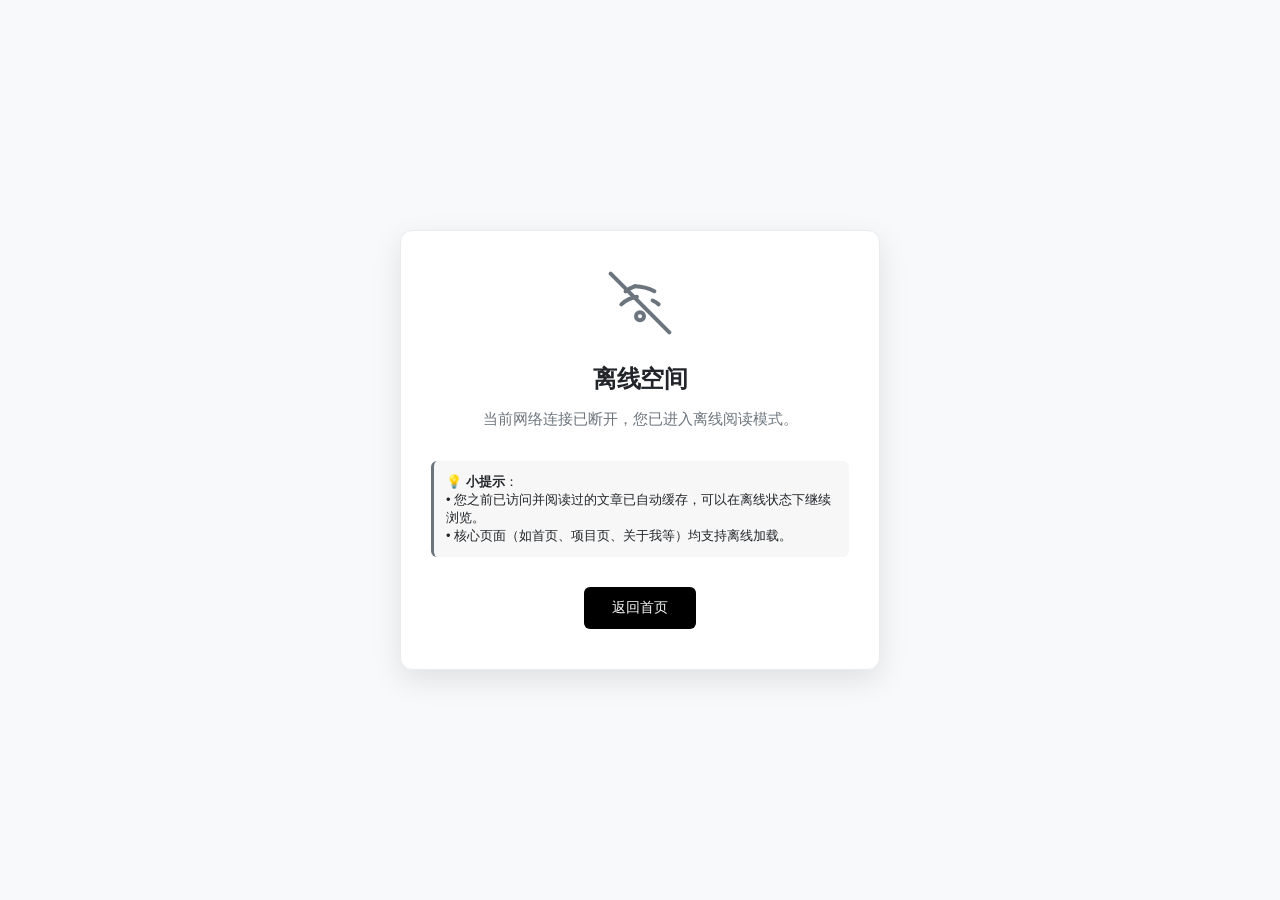
<file: static/offline.html>
<!DOCTYPE html>
<html lang="zh">
<head>
  <meta charset="UTF-8">
  <meta name="viewport" content="width=device-width, initial-scale=1.0">
  <title>离线空间 | Eon</title>
  <style>
    :root {
      --bg-color: #1d1e20;
      --text-color: #e3e3e3;
      --accent-color: #2e2e33;
      --border-color: #333333;
      --primary-color: #ffffff;
      --secondary-color: #999999;
    }

    @media (prefers-color-scheme: light) {
      :root {
        --bg-color: #f8f9fa;
        --text-color: #212529;
        --accent-color: #ffffff;
        --border-color: #e9ecef;
        --primary-color: #000000;
        --secondary-color: #6c757d;
      }
    }

    * {
      box-sizing: border-box;
      margin: 0;
      padding: 0;
    }

    body {
      font-family: -apple-system, BlinkMacSystemFont, "Segoe UI", Roboto, "Helvetica Neue", Arial, sans-serif;
      background-color: var(--bg-color);
      color: var(--text-color);
      display: flex;
      justify-content: center;
      align-items: center;
      min-height: 100vh;
      padding: 20px;
      transition: background-color 0.3s ease, color 0.3s ease;
    }

    .container {
      max-width: 480px;
      width: 100%;
      text-align: center;
      background-color: var(--accent-color);
      border: 1px solid var(--border-color);
      border-radius: 12px;
      padding: 40px 30px;
      box-shadow: 0 10px 30px rgba(0, 0, 0, 0.1);
    }

    .icon {
      margin-bottom: 24px;
      color: var(--secondary-color);
      display: inline-block;
      animation: pulse 2s infinite ease-in-out;
    }

    @keyframes pulse {
      0%, 100% { opacity: 0.6; transform: scale(1); }
      50% { opacity: 1; transform: scale(1.05); }
    }

    h1 {
      font-size: 24px;
      font-weight: 600;
      margin-bottom: 12px;
      letter-spacing: -0.5px;
    }

    p {
      font-size: 15px;
      line-height: 1.6;
      color: var(--secondary-color);
      margin-bottom: 30px;
    }

    .tips {
      font-size: 13px;
      background-color: rgba(0, 0, 0, 0.03);
      border-radius: 6px;
      padding: 12px;
      margin-bottom: 30px;
      text-align: left;
      border-left: 3px solid var(--secondary-color);
    }

    @media (prefers-color-scheme: dark) {
      .tips {
        background-color: rgba(255, 255, 255, 0.02);
      }
    }

    .btn {
      display: inline-block;
      text-decoration: none;
      background-color: var(--primary-color);
      color: var(--bg-color);
      padding: 12px 28px;
      border-radius: 6px;
      font-size: 14px;
      font-weight: 500;
      transition: opacity 0.2s ease;
    }

    .btn:hover {
      opacity: 0.9;
    }
  </style>
</head>
<body>
  <div class="container">
    <div class="icon">
      <svg width="64" height="64" viewBox="0 0 24 24" fill="none" stroke="currentColor" stroke-width="1.5" stroke-linecap="round" stroke-linejoin="round">
        <line x1="1" y1="1" x2="23" y2="23"></line>
        <path d="M16.72 11.06A10.94 10.94 0 0 1 19 12.5"></path>
        <path d="M5 12.5a10.94 10.94 0 0 1 5.83-2.84"></path>
        <path d="M12 18.5a1.5 1.5 0 1 0 0-3 1.5 1.5 0 0 0 0 3z"></path>
        <path d="M10.18 5.7a16.53 16.53 0 0 1 7.22 1.9"></path>
        <path d="M6.6 7.6a16.52 16.52 0 0 1 3.58-1.9"></path>
      </svg>
    </div>
    <h1>离线空间</h1>
    <p>当前网络连接已断开，您已进入离线阅读模式。</p>
    
    <div class="tips">
      💡 <strong>小提示</strong>：<br>
      • 您之前已访问并阅读过的文章已自动缓存，可以在离线状态下继续浏览。<br>
      • 核心页面（如首页、项目页、关于我等）均支持离线加载。
    </div>

    <a href="/" class="btn">返回首页</a>
  </div>
</body>
</html>
</file>
